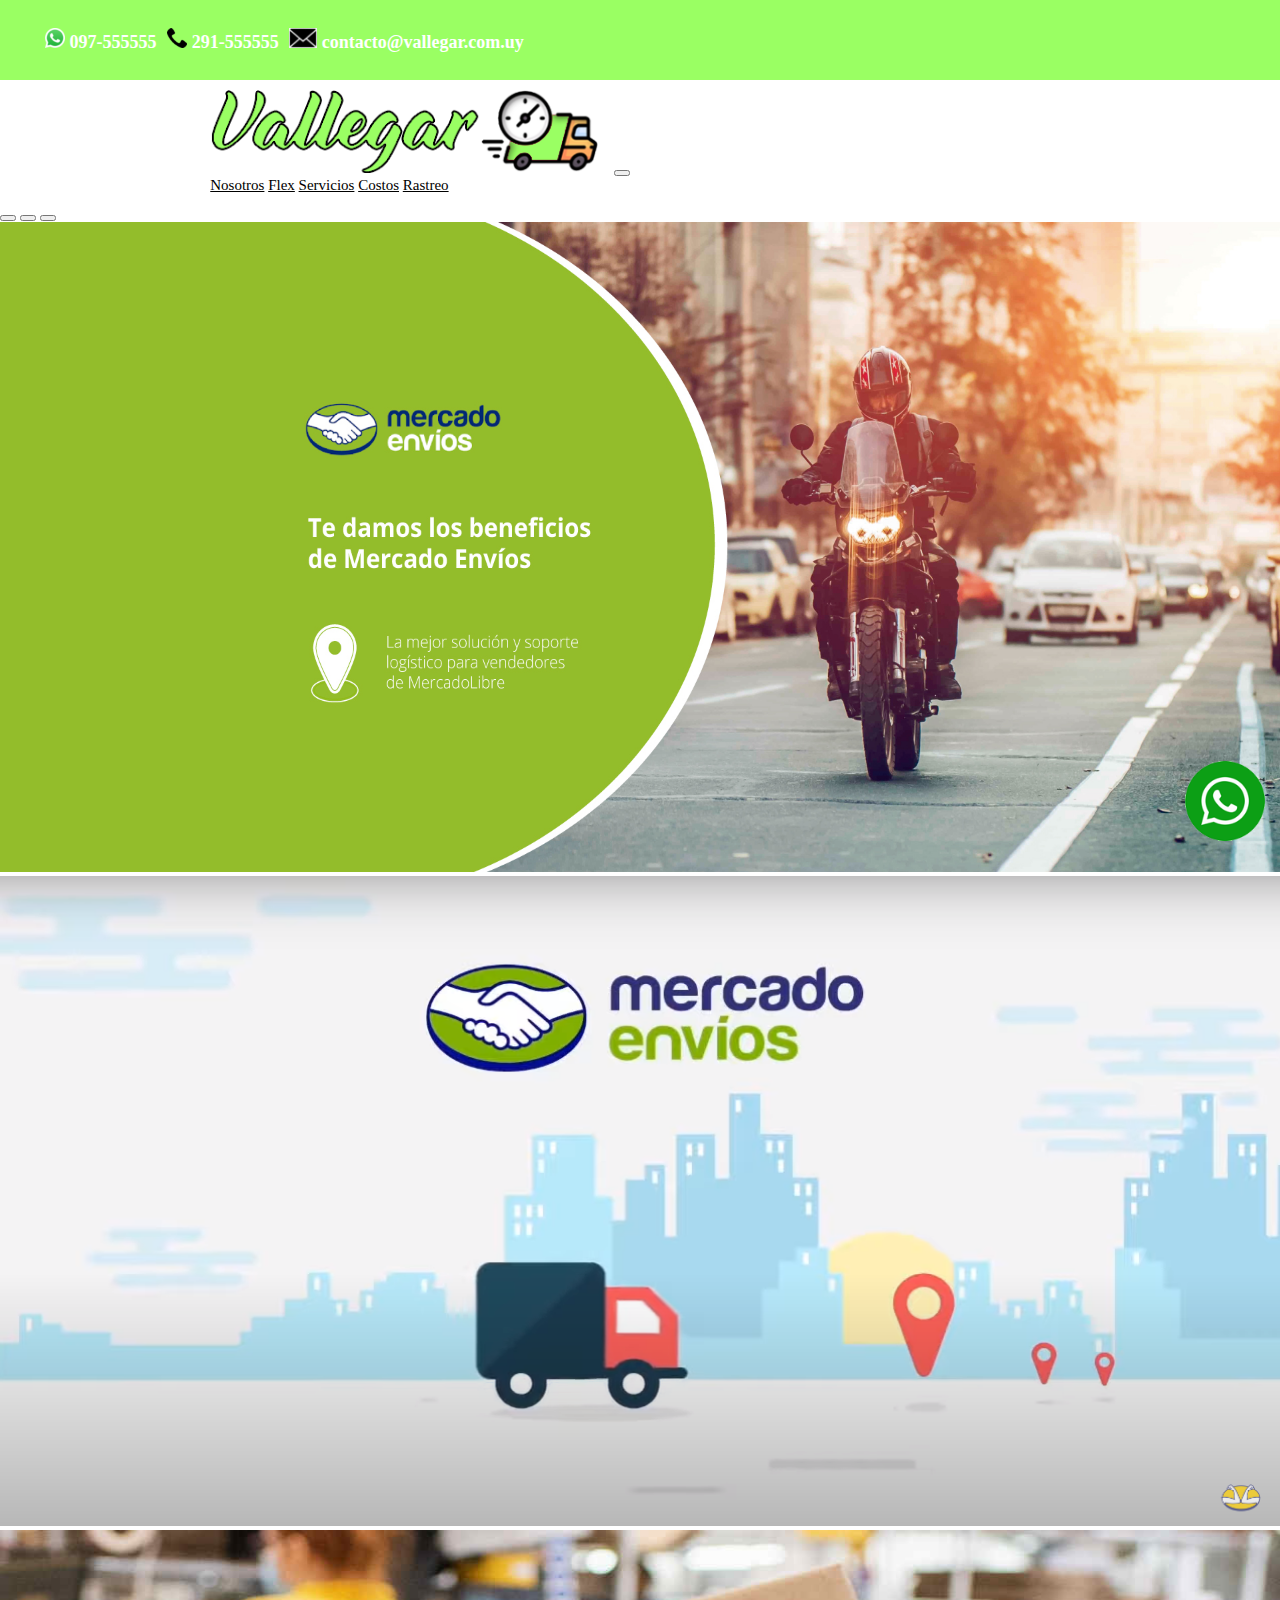
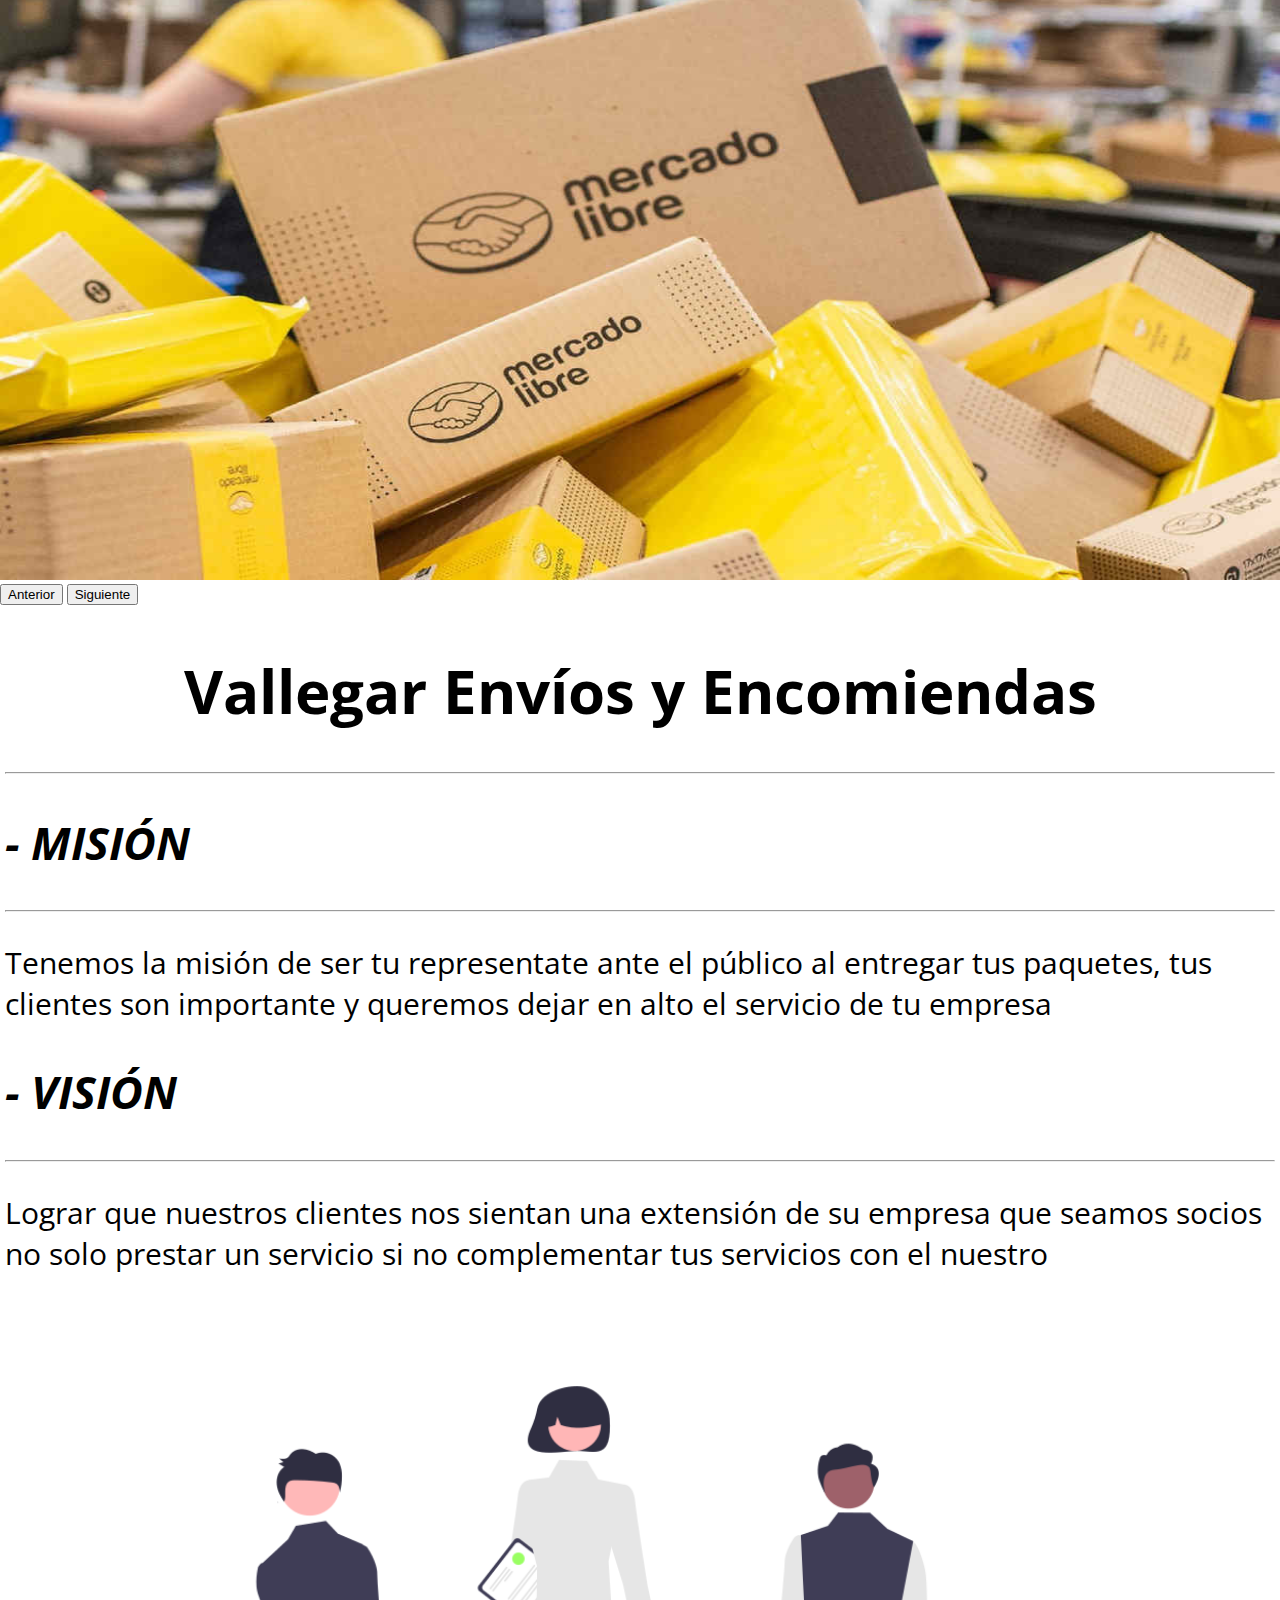
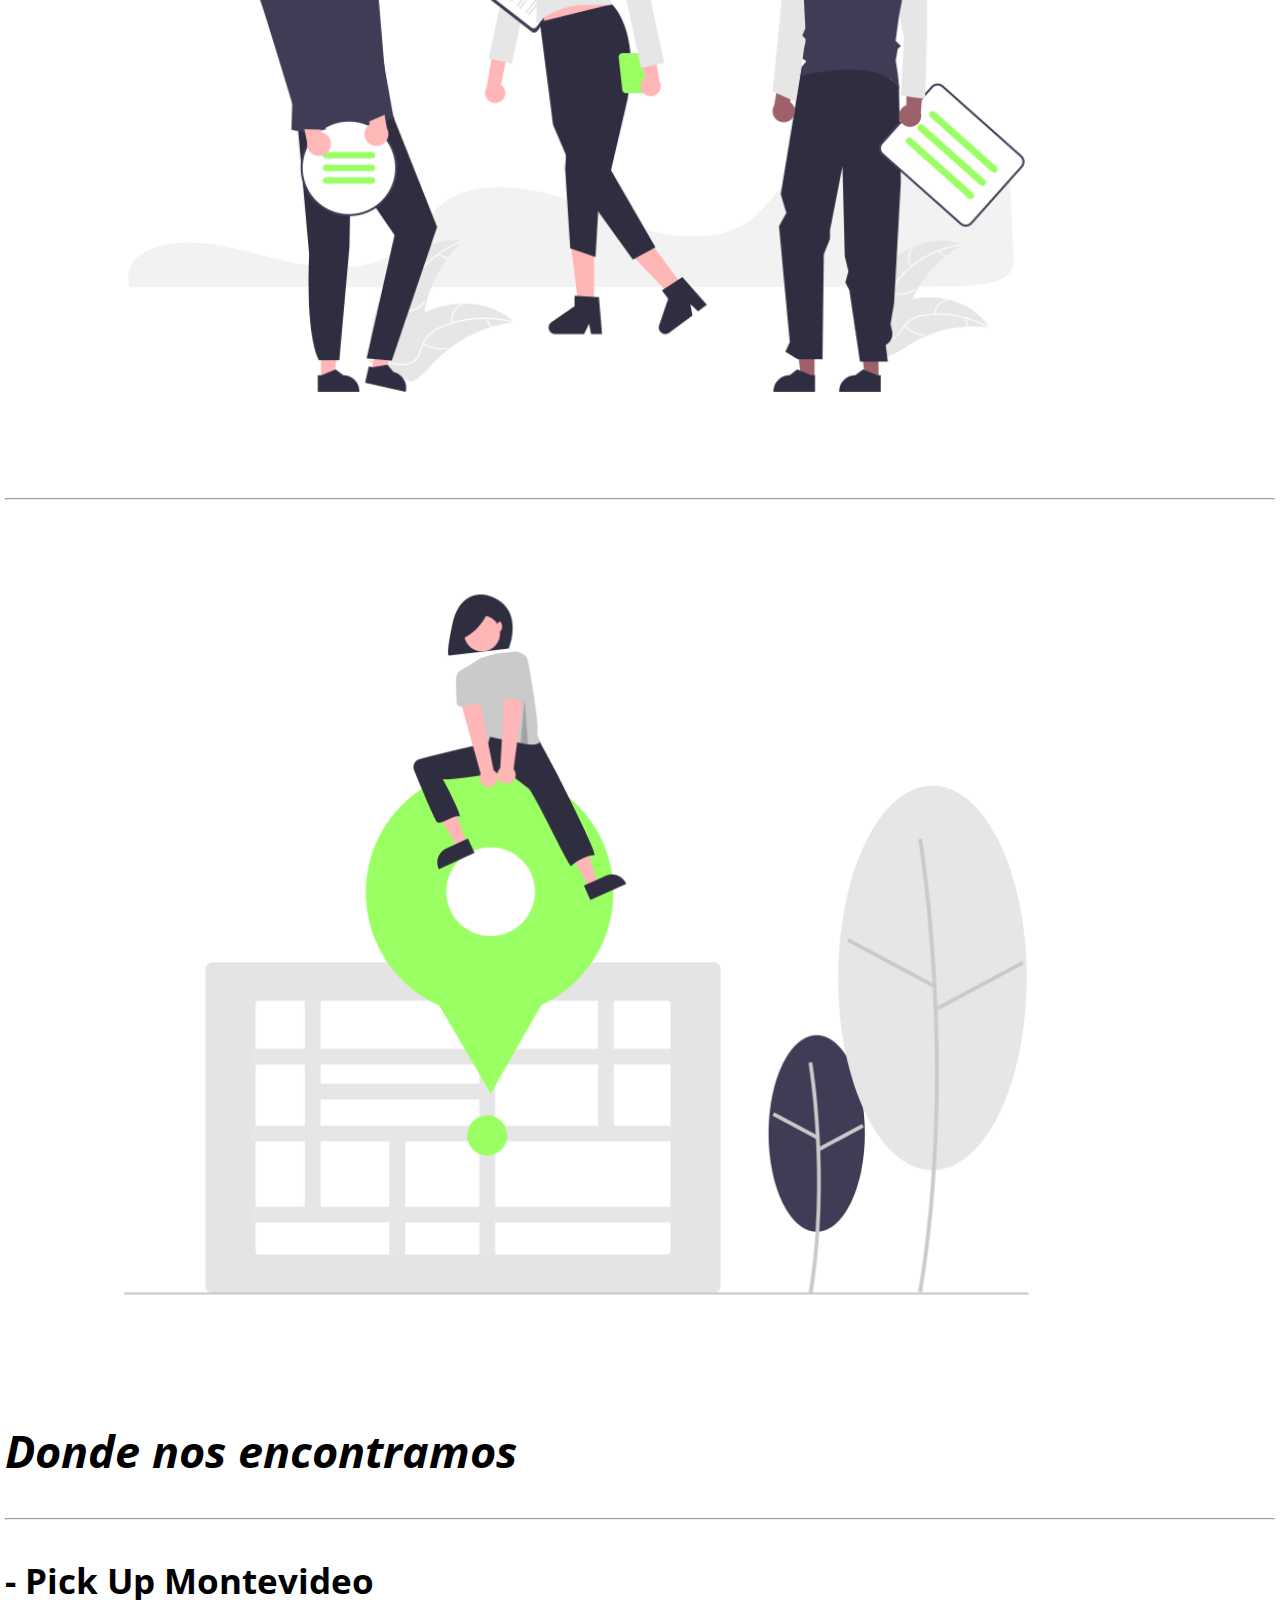
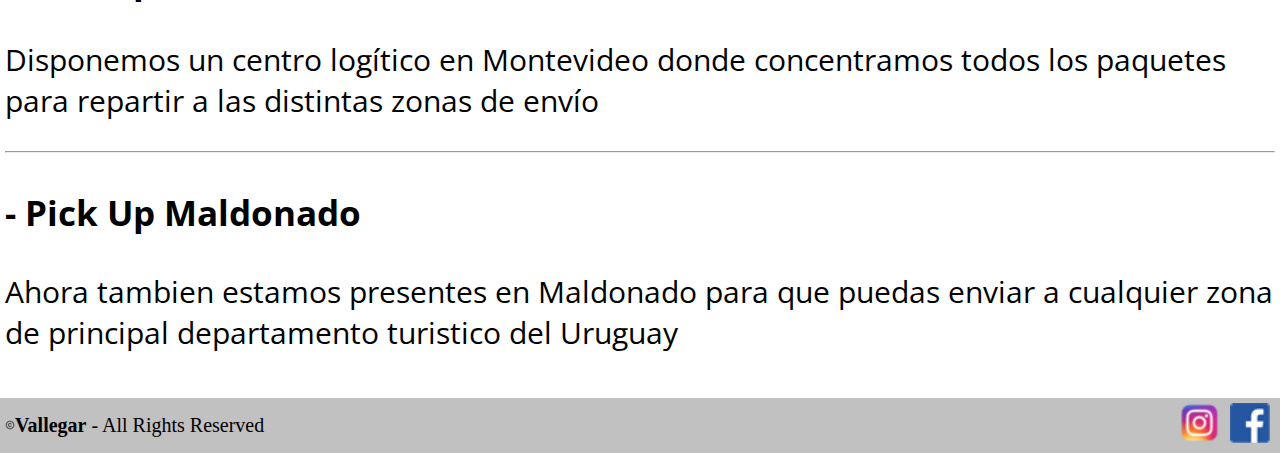
<file: index.html>
<!DOCTYPE html>
<html lang="esp">
<head>
    <meta charset="UTF-8">
    <meta http-equiv="X-UA-Compatible" content="IE=edge">
    <meta name="viewport" content="width=device-width, initial-scale=1.0">

    <!--CSS BOOTSTRAP-->
    <link href="https://cdn.jsdelivr.net/npm/bootstrap@5.1.3/dist/css/bootstrap.min.css" rel="stylesheet" integrity="sha384-1BmE4kWBq78iYhFldvKuhfTAU6auU8tT94WrHftjDbrCEXSU1oBoqyl2QvZ6jIW3" crossorigin="anonymous">

    <link rel="icon" href="https://dummyimage.com/100x100/000/fff&text=mini-logo">
    <link rel="preconnect" href="https://fonts.googleapis.com">
    <link rel="preconnect" href="https://fonts.gstatic.com" crossorigin>
    <link href="https://fonts.googleapis.com/css2?family=Open+Sans:wght@300&display=swap" rel="stylesheet">
    <link rel="stylesheet" href="assets/css/main.css">

    <title>Vallegar Envíos Flex</title>
</head>
<body>

    <div>
        <header class="grid-container-2s-header">

            <div class="header-top">
                <ul>
                    <li>
                        <a href="https://api.whatsapp.com/send?phone=59897555555&text=Hola%20necesito%20informaci%C3%B3n%20sobre%3A" target="_blank"><img src="assets/img/wp_logo_1.png" alt="whatsapp"> 097-555555</a>
                    </li>
                    <li>
                        <img src="assets/img/telefono.png" alt="telefono"> <span>291-555555</span>
                    </li>
                    <li>
                        <img src="assets/img/carta.png" alt="email"> <span>contacto@vallegar.com.uy</span>
                    </li>
                </ul>
            </div>

            <!--bootstrap nav-->
            <nav class="navbar navbar-expand-lg navbar-light bg-light">
                <div class="container-fluid">
                  <a class="navbar-brand" href="index.html"><img class="nav-logo" src="assets/img/logo.png" alt="logo vallegar"></a>
                  <button class="navbar-toggler" type="button" data-bs-toggle="collapse" data-bs-target="#navbarNavAltMarkup" aria-controls="navbarNavAltMarkup" aria-expanded="false" aria-label="Toggle navigation">
                    <span class="navbar-toggler-icon"></span>
                  </button>
                  <div class="collapse navbar-collapse" id="navbarNavAltMarkup">
                    <div class="navbar-nav">
                      <a class="nav-link active" aria-current="page" href="index.html">Nosotros</a>
                      <a class="nav-link" href="pages/env_flex.html">Flex</a>
                      <a class="nav-link" href="pages/servicios.html">Servicios</a>
                      <a class="nav-link" href="pages/costos.html">Costos</a>
                      <a class="nav-link" href="pages/rastreo.html">Rastreo</a>
                    </div>
                  </div>
                </div>
            </nav>

        </header>

        <div id="carouselExampleIndicators" class="carousel slide banner" data-bs-ride="carousel">
            <div class="carousel-indicators">
              <button type="button" data-bs-target="#carouselExampleIndicators" data-bs-slide-to="0" class="active" aria-current="true" aria-label="Slide 1"></button>
              <button type="button" data-bs-target="#carouselExampleIndicators" data-bs-slide-to="1" aria-label="Slide 2"></button>
              <button type="button" data-bs-target="#carouselExampleIndicators" data-bs-slide-to="2" aria-label="Slide 3"></button>
            </div>
            <div class="carousel-inner">
              <div class="carousel-item active">
                <img src="assets/img/banner.jpg" class="d-block w-100" alt="banner">
              </div>
              <div class="carousel-item">
                <img src="assets/img/banner2.png" class="d-block w-100" alt="banner">
              </div>
              <div class="carousel-item">
                <img src="assets/img/banner3.jpg" class="d-block w-100" alt="banner">
              </div>
            </div>
            <button class="carousel-control-prev" type="button" data-bs-target="#carouselExampleIndicators" data-bs-slide="prev">
              <span class="carousel-control-prev-icon" aria-hidden="true"></span>
              <span class="visually-hidden">Anterior</span>
            </button>
            <button class="carousel-control-next" type="button" data-bs-target="#carouselExampleIndicators" data-bs-slide="next">
              <span class="carousel-control-next-icon" aria-hidden="true"></span>
              <span class="visually-hidden">Siguiente</span>
            </button>
        </div>

        <main>

            <section class="div-titulo">
                <h1>Vallegar Envíos y Encomiendas</h1>
                <hr>
            </section>
            
            <section class="container-fluid">

                <div class="row">

                    <div class="col-lg-6 col-sm-12">
                        <h2>- MISIÓN</h2>
                        <hr>
                        <p>Tenemos la misión de ser <span> tu representate </span> ante el público al entregar tus paquetes, tus clientes son importante y queremos dejar en alto el servicio de tu empresa</p>

                        <h2>- VISIÓN</h2>
                        <hr>
                        <p>Lograr que nuestros clientes nos sientan una extensión de su empresa que seamos socios no solo prestar un servicio si no <span> complementar tus servicios </span> con el nuestro</p>
                    </div>
                    
                    <div class="col-lg-6 col-sm-12">
                        <img class="ani-img-1" src="assets/img/team.png" alt="Empresa Vallegar">
                    </div>

                </div>

                
            </section>
            <hr>

            <section class="container-fluid" >
                <div class="row" >
                    <div class="col-lg-6 col-sm-12">
                        <img class="ani-img-1" src="assets/img/location.png" alt="Empresa Vallegar">
                    </div>

                    <div class="col-lg-6 col-sm-12">
                        <h2>Donde nos encontramos</h2>

                        <hr>
        
                        <h3>- Pick Up Montevideo</h3>
                        <p>Disponemos un centro logítico en Montevideo donde concentramos todos los paquetes para repartir a las distintas zonas de envío</p>
                        
                        <hr>
                        <h3>- Pick Up Maldonado</h3>
                    
                        <p>Ahora tambien estamos presentes en Maldonado para que puedas enviar a cualquier zona de principal departamento turistico del Uruguay</p>
                    </div>
                </div>

            </section>

            <div class="wp_float">
                <a href="https://api.whatsapp.com/send?phone=+59897555555&text=Hola%20necesito%20informaci%C3%B3n%20sobre%3A" target="_blank"><img src="assets/img/flot_wp.PNG" alt=""></a>
            </div>

        </main>

        <footer class="grid-container-2s">

            <div class="center">
                <img src="assets/img/Copy.png" alt="copyright"> <span><b>Vallegar</b> - All Rights Reserved</span>
            </div>

            <div class="redes">
                <ul>
                    <li>
                        <a href="https://www.instagram.com/" target="_blank"><img src="assets/img/instagram.png" alt="instagram"></a>
                    </li>
                    <li>
                        <a href="https://www.facebook.com/" target="_blank"><img src="assets/img/face.png" alt="facebook"></a>
                    </li>
                </ul>
            </div>

        </footer>

        
    </div>

    <script src="https://cdn.jsdelivr.net/npm/bootstrap@5.1.3/dist/js/bootstrap.bundle.min.js" integrity="sha384-ka7Sk0Gln4gmtz2MlQnikT1wXgYsOg+OMhuP+IlRH9sENBO0LRn5q+8nbTov4+1p" crossorigin="anonymous"></script>
    
</body>
</html>
</file>
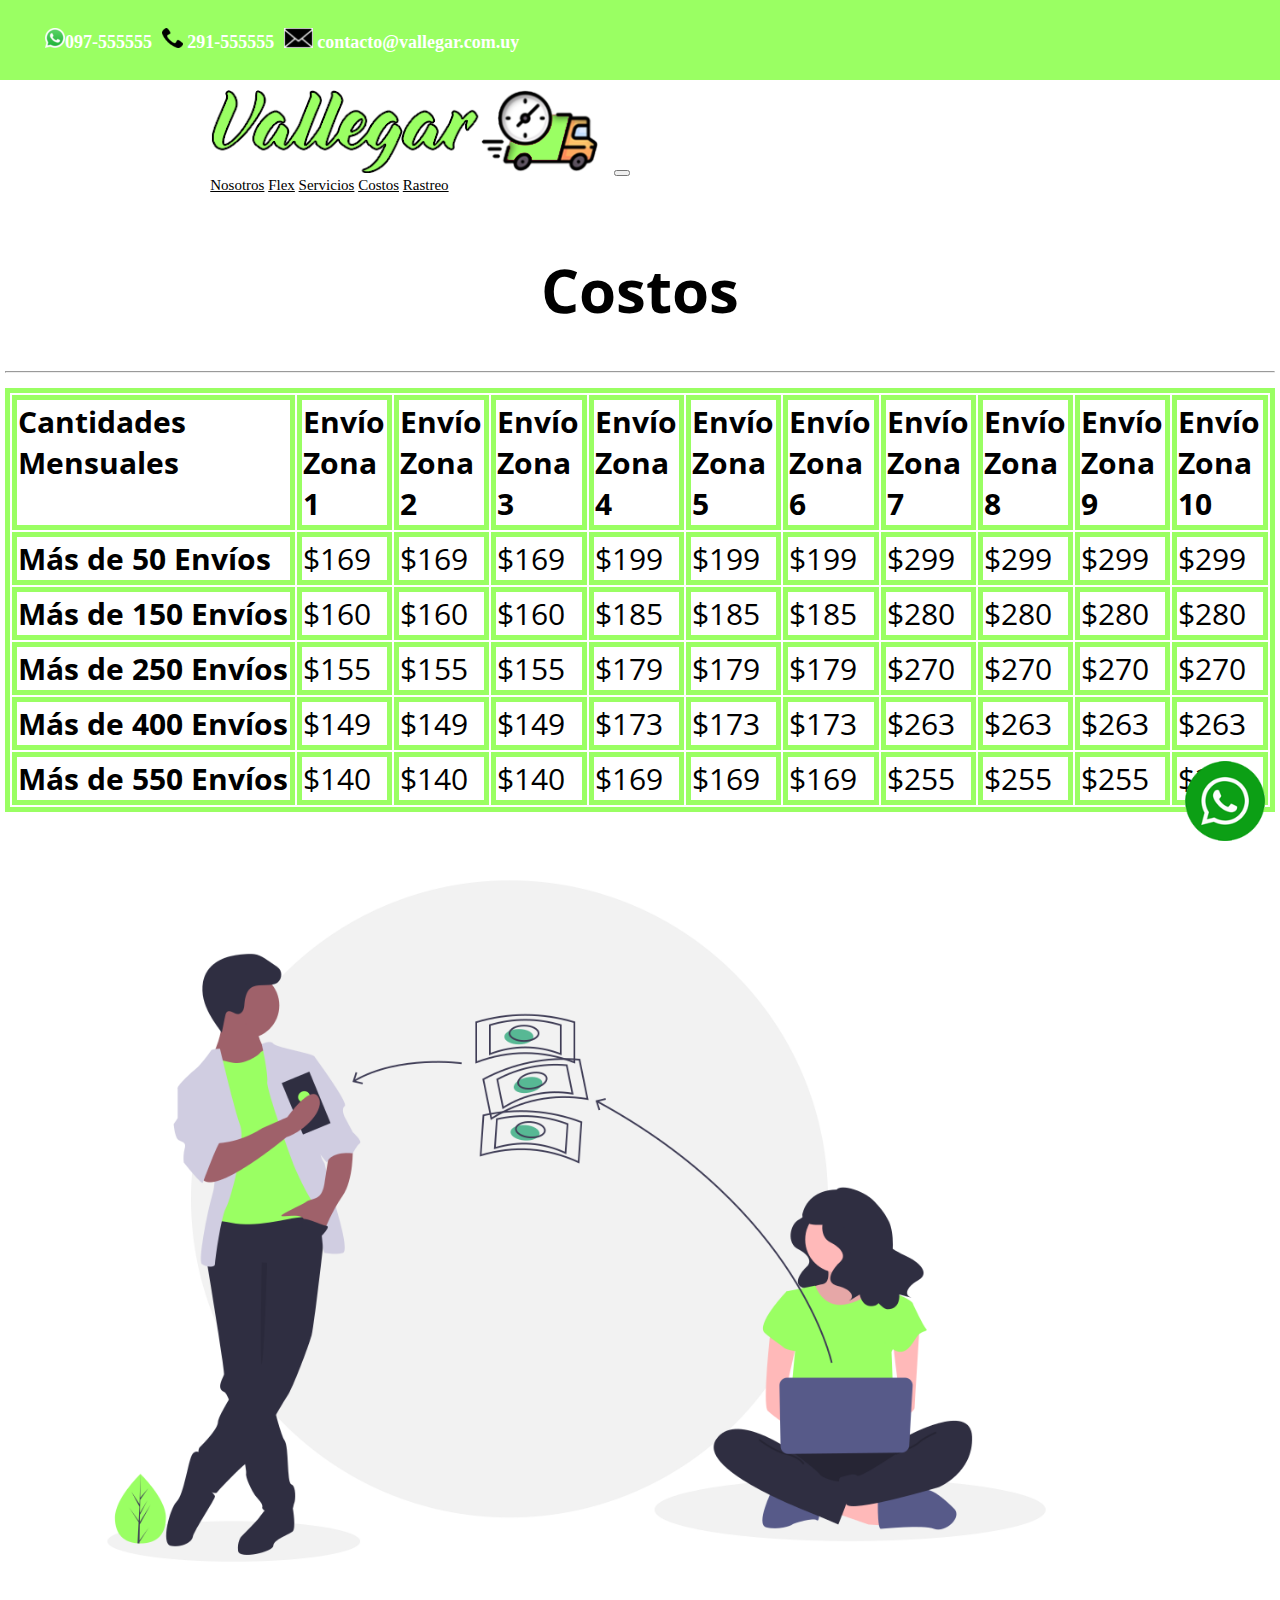
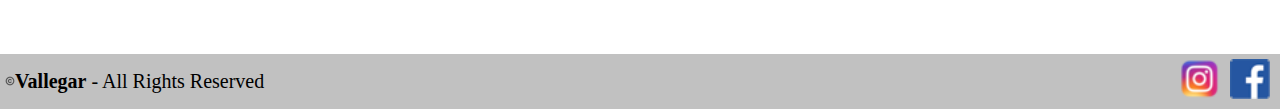
<file: pages/costos.html>
<!DOCTYPE html>
<html lang="esp">
<head>
    <meta charset="UTF-8">
    <meta http-equiv="X-UA-Compatible" content="IE=edge">
    <meta name="viewport" content="width=device-width, initial-scale=1.0">
    <!--CSS BOOTSTRAP-->
    <link href="https://cdn.jsdelivr.net/npm/bootstrap@5.1.3/dist/css/bootstrap.min.css" rel="stylesheet" integrity="sha384-1BmE4kWBq78iYhFldvKuhfTAU6auU8tT94WrHftjDbrCEXSU1oBoqyl2QvZ6jIW3" crossorigin="anonymous">

    <link rel="icon" href="https://dummyimage.com/100x100/000/fff&text=mini-logo">
    <link rel="preconnect" href="https://fonts.googleapis.com">
    <link rel="preconnect" href="https://fonts.gstatic.com" crossorigin>
    <link href="https://fonts.googleapis.com/css2?family=Open+Sans:wght@300&display=swap" rel="stylesheet">
    <link rel="stylesheet" href="../assets/css/main.css">
    
    <title>Vallegar Envíos Flex</title>
</head>
<body>

    <div>
        <header class="grid-container-2s-header">

            <div class="header-top">
                <ul>
                    <li>
                        <a href="https://api.whatsapp.com/send?phone=59897555555&text=Hola%20necesito%20informaci%C3%B3n%20sobre%3A" target="_blank"><img src="../assets/img/wp_logo_1.png" alt="whatsapp">097-555555</a>
                    </li>
                    <li>
                        <img src="../assets/img/telefono.png" alt="telefono"> <span>291-555555</span>
                    </li>
                    <li>
                        <img src="../assets/img/carta.png" alt="email"> <span>contacto@vallegar.com.uy</span>
                    </li>
                </ul>
            </div>
            
            <!--bootstrap nav-->
            <nav class="navbar navbar-expand-lg navbar-light bg-light justify-content-end">
                <div class="container-fluid">
                  <a class="navbar-brand" href="../index.html"><img class="nav-logo" src="../assets/img/logo.png" alt="logo vallegar"></a>
                  <button class="navbar-toggler" type="button" data-bs-toggle="collapse" data-bs-target="#navbarNavAltMarkup" aria-controls="navbarNavAltMarkup" aria-expanded="false" aria-label="Toggle navigation">
                    <span class="navbar-toggler-icon"></span>
                  </button>
                  <div class="collapse navbar-collapse" id="navbarNavAltMarkup">
                    <div class="navbar-nav">
                      <a class="nav-link" aria-current="page" href="../index.html">Nosotros</a>
                      <a class="nav-link" href="env_flex.html">Flex</a>
                      <a class="nav-link" href="servicios.html">Servicios</a>
                      <a class="nav-link active" href="costos.html">Costos</a>
                      <a class="nav-link" href="rastreo.html">Rastreo</a>
                    </div>
                  </div>
                </div>
            </nav>
            
        </header>

        <main>

            <section>
                <h1>Costos</h1>
                <hr>
            </section>
            
            <section class="tabla container-fluid">

                <div class="row">
                    <table class="col">

                        <thead>
                            <tr>
                                <th>Cantidades Mensuales</th>
                                <th>Envío Zona 1</th>
                                <th>Envío Zona 2</th>
                                <th>Envío Zona 3</th>
                                <th>Envío Zona 4</th>
                                <th>Envío Zona 5</th>
                                <th>Envío Zona 6</th>
                                <th>Envío Zona 7</th>
                                <th>Envío Zona 8</th>
                                <th>Envío Zona 9</th>
                                <th>Envío Zona 10</th>
                            </tr>
                        </thead>
        
                        <tbody>
                            <tr>
                                <td><b> Más de 50 Envíos</b></td>
                                <td>$169</td>
                                <td>$169</td>
                                <td>$169</td>
                                <td>$199</td>
                                <td>$199</td>
                                <td>$199</td>
                                <td>$299</td>
                                <td>$299</td>
                                <td>$299</td>
                                <td>$299</td>
                            </tr>
                            <tr>
                                <td><b> Más de 150 Envíos</b></td>
                                <td>$160</td>
                                <td>$160</td>
                                <td>$160</td>
                                <td>$185</td>
                                <td>$185</td>
                                <td>$185</td>
                                <td>$280</td>
                                <td>$280</td>
                                <td>$280</td>
                                <td>$280</td>
                            </tr>
                            <tr>
                                <td><b> Más de 250 Envíos</b></td>
                                <td>$155</td>
                                <td>$155</td>
                                <td>$155</td>
                                <td>$179</td>
                                <td>$179</td>
                                <td>$179</td>
                                <td>$270</td>
                                <td>$270</td>
                                <td>$270</td>
                                <td>$270</td>
                            </tr>
                            <tr>
                                <td><b> Más de 400 Envíos</b></td>
                                <td>$149</td>
                                <td>$149</td>
                                <td>$149</td>
                                <td>$173</td>
                                <td>$173</td>
                                <td>$173</td>
                                <td>$263</td>
                                <td>$263</td>
                                <td>$263</td>
                                <td>$263</td>
                            </tr>
                            <tr>
                                <td><b> Más de 550 Envíos</b></td>
                                <td>$140</td>
                                <td>$140</td>
                                <td>$140</td>
                                <td>$169</td>
                                <td>$169</td>
                                <td>$169</td>
                                <td>$255</td>
                                <td>$255</td>
                                <td>$255</td>
                                <td>$255</td>
                            </tr>
        
                        </tbody>
                    </table>
                </div>
                
            </section>
    
            <section class="center justi container-fluid">
                <div class="row">
                    <div class="img-center col">
                        <img class="ani-img-1" src="../assets/img/money.png" alt="precios">
                    </div>
                </div>
            </section>

            <div class="wp_float">
                <a href="https://api.whatsapp.com/send?phone=+59897555555&text=Hola%20necesito%20informaci%C3%B3n%20sobre%3A" target="_blank"><img src="../assets/img/flot_wp.PNG" alt=""></a>
            </div>

        </main>

        <footer class="grid-container-2s">

            <div class="center">
                <img src="../assets/img/Copy.png" alt="copyright"> <span><b>Vallegar</b> - All Rights Reserved</span>
            </div>

            <div class="redes">
                <ul>
                    <li>
                        <a href="https://www.instagram.com/" target="_blank"><img src="../assets/img/instagram.png" alt="instagram"></a>
                    </li>
                    <li>
                        <a href="https://www.facebook.com/" target="_blank"><img src="../assets/img/face.png" alt="facebook"></a>
                    </li>
                </ul>
            </div>

        </footer>

        
    </div>

    <script src="https://cdn.jsdelivr.net/npm/bootstrap@5.1.3/dist/js/bootstrap.bundle.min.js" integrity="sha384-ka7Sk0Gln4gmtz2MlQnikT1wXgYsOg+OMhuP+IlRH9sENBO0LRn5q+8nbTov4+1p" crossorigin="anonymous"></script>
    
</body>
</html>
</file>
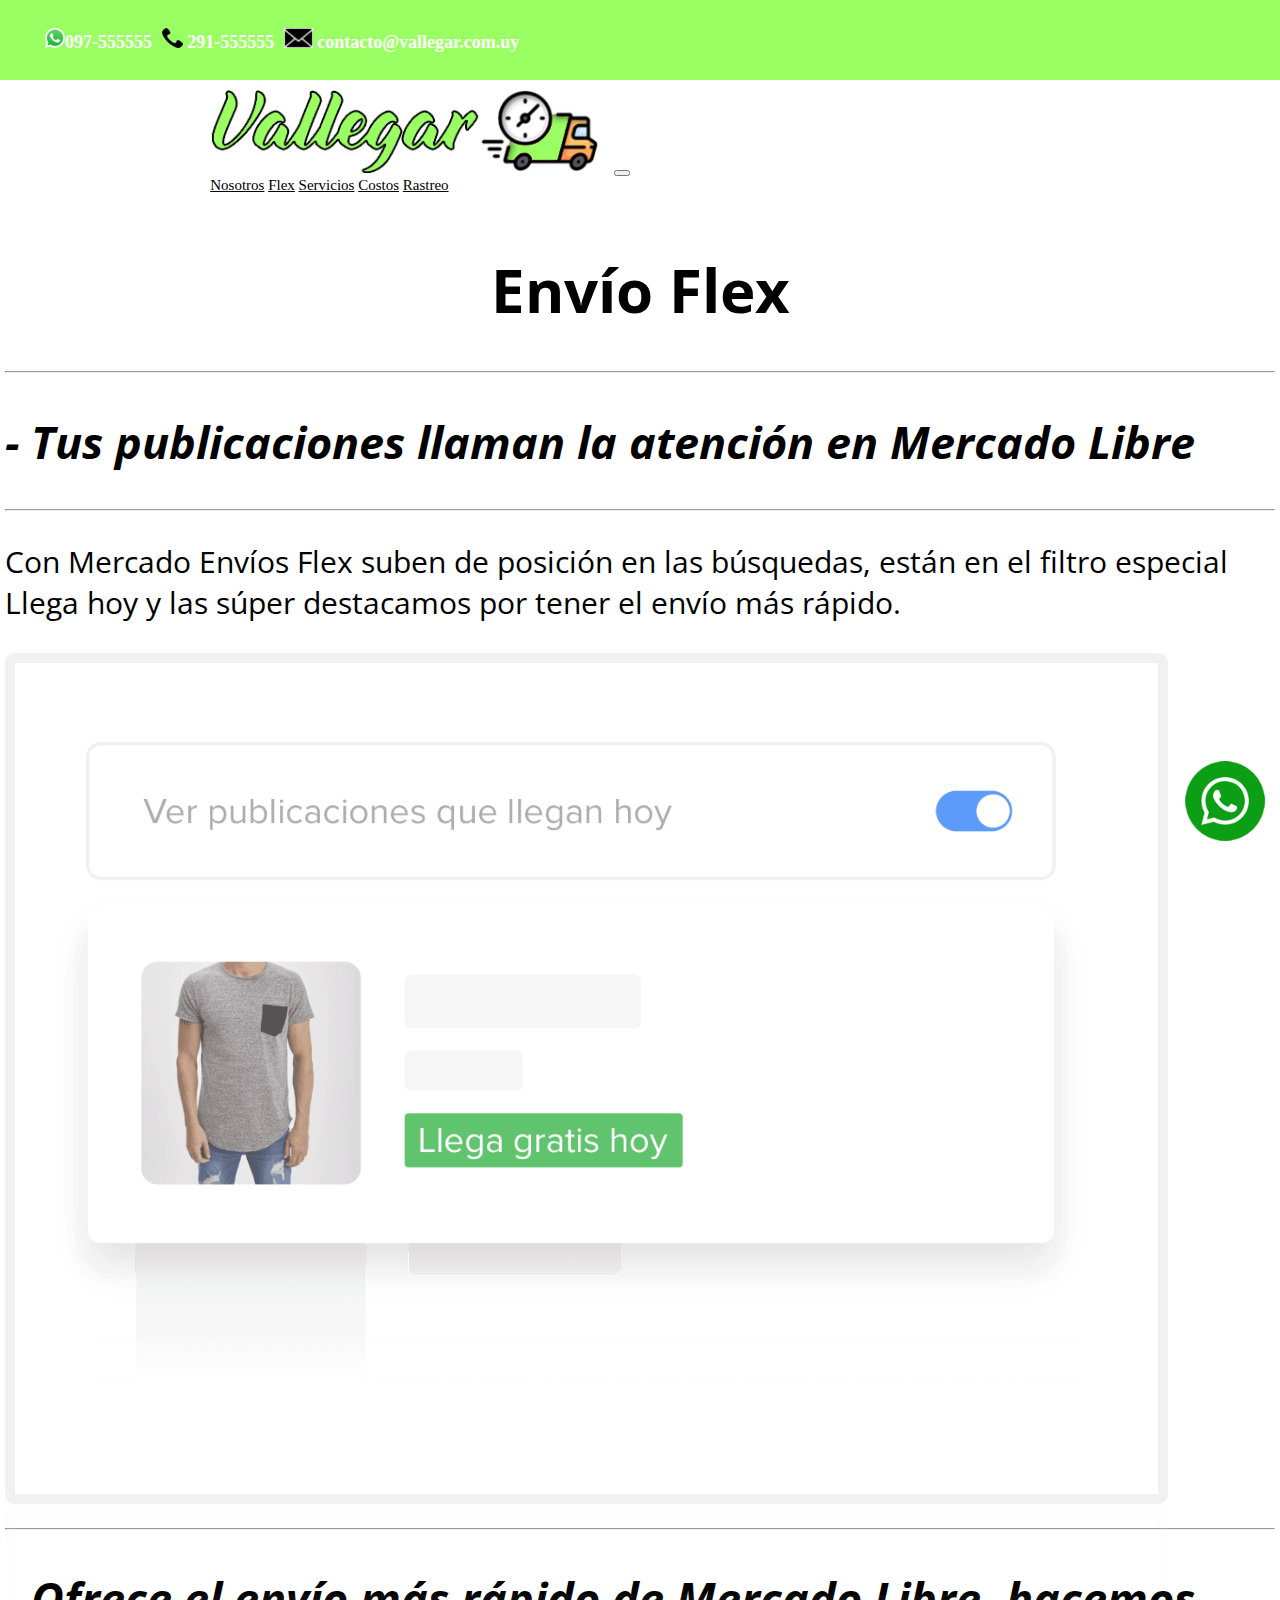
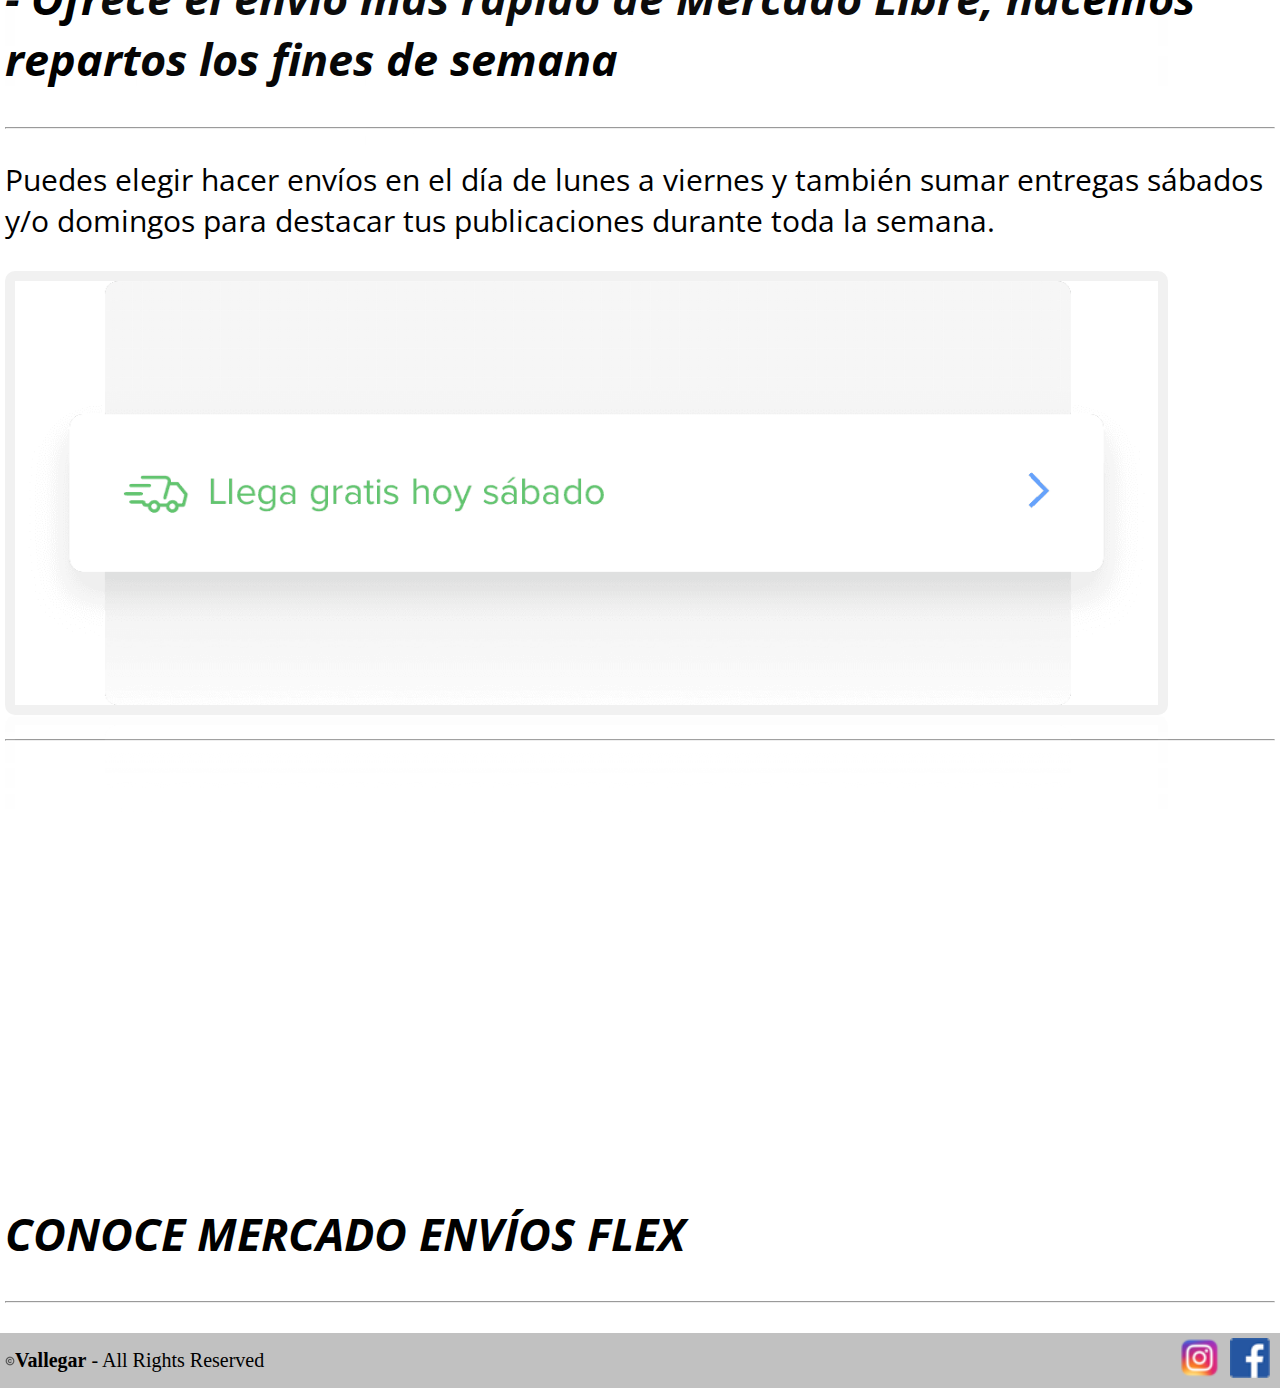
<file: pages/env_flex.html>
<!DOCTYPE html>
<html lang="esp">
<head>
    <meta charset="UTF-8">
    <meta http-equiv="X-UA-Compatible" content="IE=edge">
    <meta name="viewport" content="width=device-width, initial-scale=1.0">
    <!--CSS BOOTSTRAP-->
    <link href="https://cdn.jsdelivr.net/npm/bootstrap@5.1.3/dist/css/bootstrap.min.css" rel="stylesheet" integrity="sha384-1BmE4kWBq78iYhFldvKuhfTAU6auU8tT94WrHftjDbrCEXSU1oBoqyl2QvZ6jIW3" crossorigin="anonymous">

    <link rel="icon" href="https://dummyimage.com/100x100/000/fff&text=mini-logo">
    <link rel="preconnect" href="https://fonts.googleapis.com">
    <link rel="preconnect" href="https://fonts.gstatic.com" crossorigin>
    <link href="https://fonts.googleapis.com/css2?family=Open+Sans:wght@300&display=swap" rel="stylesheet">
    <link rel="stylesheet" href="../assets/css/main.css">

    <title>Vallegar Envíos Flex</title>
</head>
<body>

    <div>
        <header class="grid-container-2s-header">

            <div class="header-top">
                <ul>
                    <li>
                        <a href="https://api.whatsapp.com/send?phone=59897555555&text=Hola%20necesito%20informaci%C3%B3n%20sobre%3A" target="_blank"><img src="../assets/img/wp_logo_1.png" alt="whatsapp">097-555555</a>
                    </li>
                    <li>
                        <img src="../assets/img/telefono.png" alt="telefono"> <span>291-555555</span>
                    </li>
                    <li>
                        <img src="../assets/img/carta.png" alt="email"> <span>contacto@vallegar.com.uy</span>
                    </li>
                </ul>
            </div>
            
            <!--bootstrap nav-->
            <nav class="navbar navbar-expand-lg navbar-light bg-light justify-content-end">
                <div class="container-fluid">
                  <a class="navbar-brand" href="../index.html"><img class="nav-logo" src="../assets/img/logo.png" alt="logo vallegar"></a>
                  <button class="navbar-toggler" type="button" data-bs-toggle="collapse" data-bs-target="#navbarNavAltMarkup" aria-controls="navbarNavAltMarkup" aria-expanded="false" aria-label="Toggle navigation">
                    <span class="navbar-toggler-icon"></span>
                  </button>
                  <div class="collapse navbar-collapse" id="navbarNavAltMarkup">
                    <div class="navbar-nav">
                      <a class="nav-link" aria-current="page" href="../index.html">Nosotros</a>
                      <a class="nav-link active" href="env_flex.html">Flex</a>
                      <a class="nav-link" href="servicios.html">Servicios</a>
                      <a class="nav-link" href="costos.html">Costos</a>
                      <a class="nav-link" href="rastreo.html">Rastreo</a>
                    </div>
                  </div>
                </div>
            </nav>
            
        </header>

        <main>

            <section class="div-titulo">
                <h1>Envío Flex</h1>
                <hr>
            </section>
            
            <section class="container-fluid">

                <div class="row">
                    <div class="col-lg-6 col-sm-12">
                        <h2>- Tus publicaciones llaman la atención en Mercado Libre</h2>
                        <hr>
                        <p>Con Mercado Envíos Flex suben de posición en las búsquedas, están en el filtro especial <span>Llega hoy</span> y las súper destacamos por tener el envío más rápido.</p>
                    </div>

                    <div class="col-lg-6 col-sm-12">
                        <img class="ani-img-2" src="../assets/img/ml-aten.png" alt="mercado libre">
                    </div>
                </div>

                
            </section>
            <hr>

            <section class="container-fluid">

                <div class="row">
                    <div class="col-lg-6 col-sm-12">

                        <h2>- Ofrece el envío más rápido de Mercado Libre, hacemos repartos los fines de semana</h2>
                        <hr>   
        
                        <p>Puedes elegir hacer envíos en el día de lunes a viernes y también sumar entregas sábados y/o domingos para destacar tus publicaciones durante toda la semana.</p>
        
                    </div>

                    <div class="col-lg-6 col-sm-12">
                        <img class="ani-img-2" src="../assets/img/llega-gratis.png" alt="envio gratis mercado libre">
                    </div>
                </div>                

            </section>
            <hr>

            <section class="container-fluid">

                <div class="row">
                    <div class="col-lg-6 col-sm-12">

                        <iframe width="95%" height="400" src="https://www.youtube.com/embed/UpSNOYMqzRU" title="YouTube video player" frameborder="0" allow="accelerometer; autoplay; clipboard-write; encrypted-media; gyroscope; picture-in-picture" allowfullscreen></iframe>
            
                    </div>

                    <div class="col-lg-6 col-sm-12">
                        <h2>CONOCE MERCADO ENVÍOS FLEX</h2>
                        <hr>
                    </div>

                </div>
                
            </section>

            <div class="wp_float">
                <a href="https://api.whatsapp.com/send?phone=+59897555555&text=Hola%20necesito%20informaci%C3%B3n%20sobre%3A" target="_blank"><img src="../assets/img/flot_wp.PNG" alt=""></a>
            </div>

        </main>

        <footer class="grid-container-2s">

            <div class="center">
                <img src="../assets/img/Copy.png" alt="copyright"> <span><b>Vallegar</b> - All Rights Reserved</span>
            </div>

            <div class="redes">
                <ul>
                    <li>
                        <a href="https://www.instagram.com/" target="_blank"><img src="../assets/img/instagram.png" alt="instagram"></a>
                    </li>
                    <li>
                        <a href="https://www.facebook.com/" target="_blank"><img src="../assets/img/face.png" alt="facebook"></a>
                    </li>
                </ul>
            </div>

        </footer>

        
    </div>

    <script src="https://cdn.jsdelivr.net/npm/bootstrap@5.1.3/dist/js/bootstrap.bundle.min.js" integrity="sha384-ka7Sk0Gln4gmtz2MlQnikT1wXgYsOg+OMhuP+IlRH9sENBO0LRn5q+8nbTov4+1p" crossorigin="anonymous"></script>
    
</body>
</html>
</file>
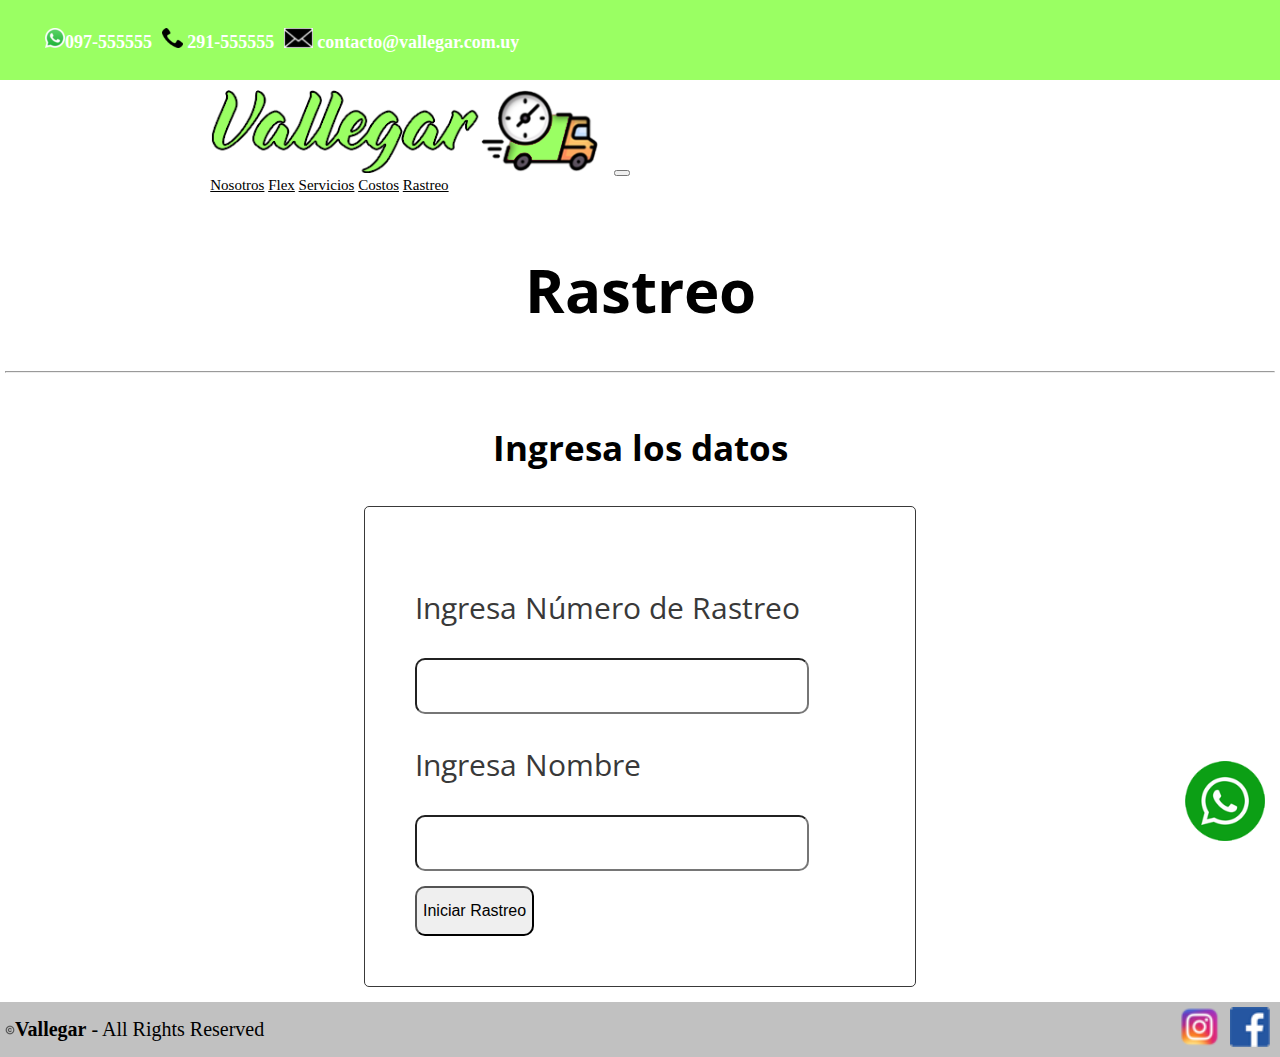
<file: pages/rastreo.html>
<!DOCTYPE html>
<html lang="esp">
<head>
    <meta charset="UTF-8">
    <meta http-equiv="X-UA-Compatible" content="IE=edge">
    <meta name="viewport" content="width=device-width, initial-scale=1.0">
    <!--CSS BOOTSTRAP-->
    <link href="https://cdn.jsdelivr.net/npm/bootstrap@5.1.3/dist/css/bootstrap.min.css" rel="stylesheet" integrity="sha384-1BmE4kWBq78iYhFldvKuhfTAU6auU8tT94WrHftjDbrCEXSU1oBoqyl2QvZ6jIW3" crossorigin="anonymous">

    <link rel="icon" href="https://dummyimage.com/100x100/000/fff&text=mini-logo">
    <link rel="preconnect" href="https://fonts.googleapis.com">
    <link rel="preconnect" href="https://fonts.gstatic.com" crossorigin>
    <link href="https://fonts.googleapis.com/css2?family=Open+Sans:wght@300&display=swap" rel="stylesheet">
    <link rel="stylesheet" href="../assets/css/main.css">

    <title>Vallegar Envíos Flex</title>
</head>
<body>

    <div>
        <header class="grid-container-2s-header">

            <div class="header-top">
                <ul>
                    <li>
                        <a href="https://api.whatsapp.com/send?phone=59897555555&text=Hola%20necesito%20informaci%C3%B3n%20sobre%3A" target="_blank"><img src="../assets/img/wp_logo_1.png" alt="whatsapp">097-555555</a>
                    </li>
                    <li>
                        <img src="../assets/img/telefono.png" alt="telefono"> <span>291-555555</span>
                    </li>
                    <li>
                        <img src="../assets/img/carta.png" alt="email"> <span>contacto@vallegar.com.uy</span>
                    </li>
                </ul>
            </div>
            
            <!--bootstrap nav-->
            <nav class="navbar navbar-expand-lg navbar-light bg-light justify-content-end">
                <div class="container-fluid">
                  <a class="navbar-brand" href="../index.html"><img class="nav-logo" src="../assets/img/logo.png" alt="logo vallegar"></a>
                  <button class="navbar-toggler" type="button" data-bs-toggle="collapse" data-bs-target="#navbarNavAltMarkup" aria-controls="navbarNavAltMarkup" aria-expanded="false" aria-label="Toggle navigation">
                    <span class="navbar-toggler-icon"></span>
                  </button>
                  <div class="collapse navbar-collapse" id="navbarNavAltMarkup">
                    <div class="navbar-nav">
                      <a class="nav-link" aria-current="page" href="../index.html">Nosotros</a>
                      <a class="nav-link" href="env_flex.html">Flex</a>
                      <a class="nav-link" href="servicios.html">Servicios</a>
                      <a class="nav-link" href="costos.html">Costos</a>
                      <a class="nav-link active" href="rastreo.html">Rastreo</a>
                    </div>
                  </div>
                </div>
            </nav>
            
        </header>

        <main>

            <section>
                <h1>Rastreo</h1>
                <hr>
            </section>
            
            <section class="center justi">

                <div>
                    <h3>Ingresa los datos</h3>
                </div>
                
            </section>
    
            <section class="center justi container-fluid">
                <div class="row">
                    <div class="rastreo col">
                        <form action="">
                            <p>Ingresa Número de Rastreo</p><input class="tex-input" type="text" name="rastreo">
                            <p>Ingresa Nombre</p><input class="tex-input" type="text" name="nombre">
                            <div>   
                                <input class="boton" type="submit" value="Iniciar Rastreo">
                            </div>
                            
                        </form>
                    </div>
                </div>
            </section>

            <div class="wp_float">
                <a href="https://api.whatsapp.com/send?phone=+59897555555&text=Hola%20necesito%20informaci%C3%B3n%20sobre%3A" target="_blank"><img src="../assets/img/flot_wp.PNG" alt=""></a>
            </div>

        </main>

        <footer class="grid-container-2s">

            <div class="center">
                <img src="../assets/img/Copy.png" alt="copyright"> <span><b>Vallegar</b> - All Rights Reserved</span>
            </div>

            <div class="redes">
                <ul>
                    <li>
                        <a href="https://www.instagram.com/" target="_blank"><img src="../assets/img/instagram.png" alt="instagram"></a>
                    </li>
                    <li>
                        <a href="https://www.facebook.com/" target="_blank"><img src="../assets/img/face.png" alt="facebook"></a>
                    </li>
                </ul>
            </div>

        </footer>

        
    </div>

    <script src="https://cdn.jsdelivr.net/npm/bootstrap@5.1.3/dist/js/bootstrap.bundle.min.js" integrity="sha384-ka7Sk0Gln4gmtz2MlQnikT1wXgYsOg+OMhuP+IlRH9sENBO0LRn5q+8nbTov4+1p" crossorigin="anonymous"></script>
    
</body>
</html>
</file>
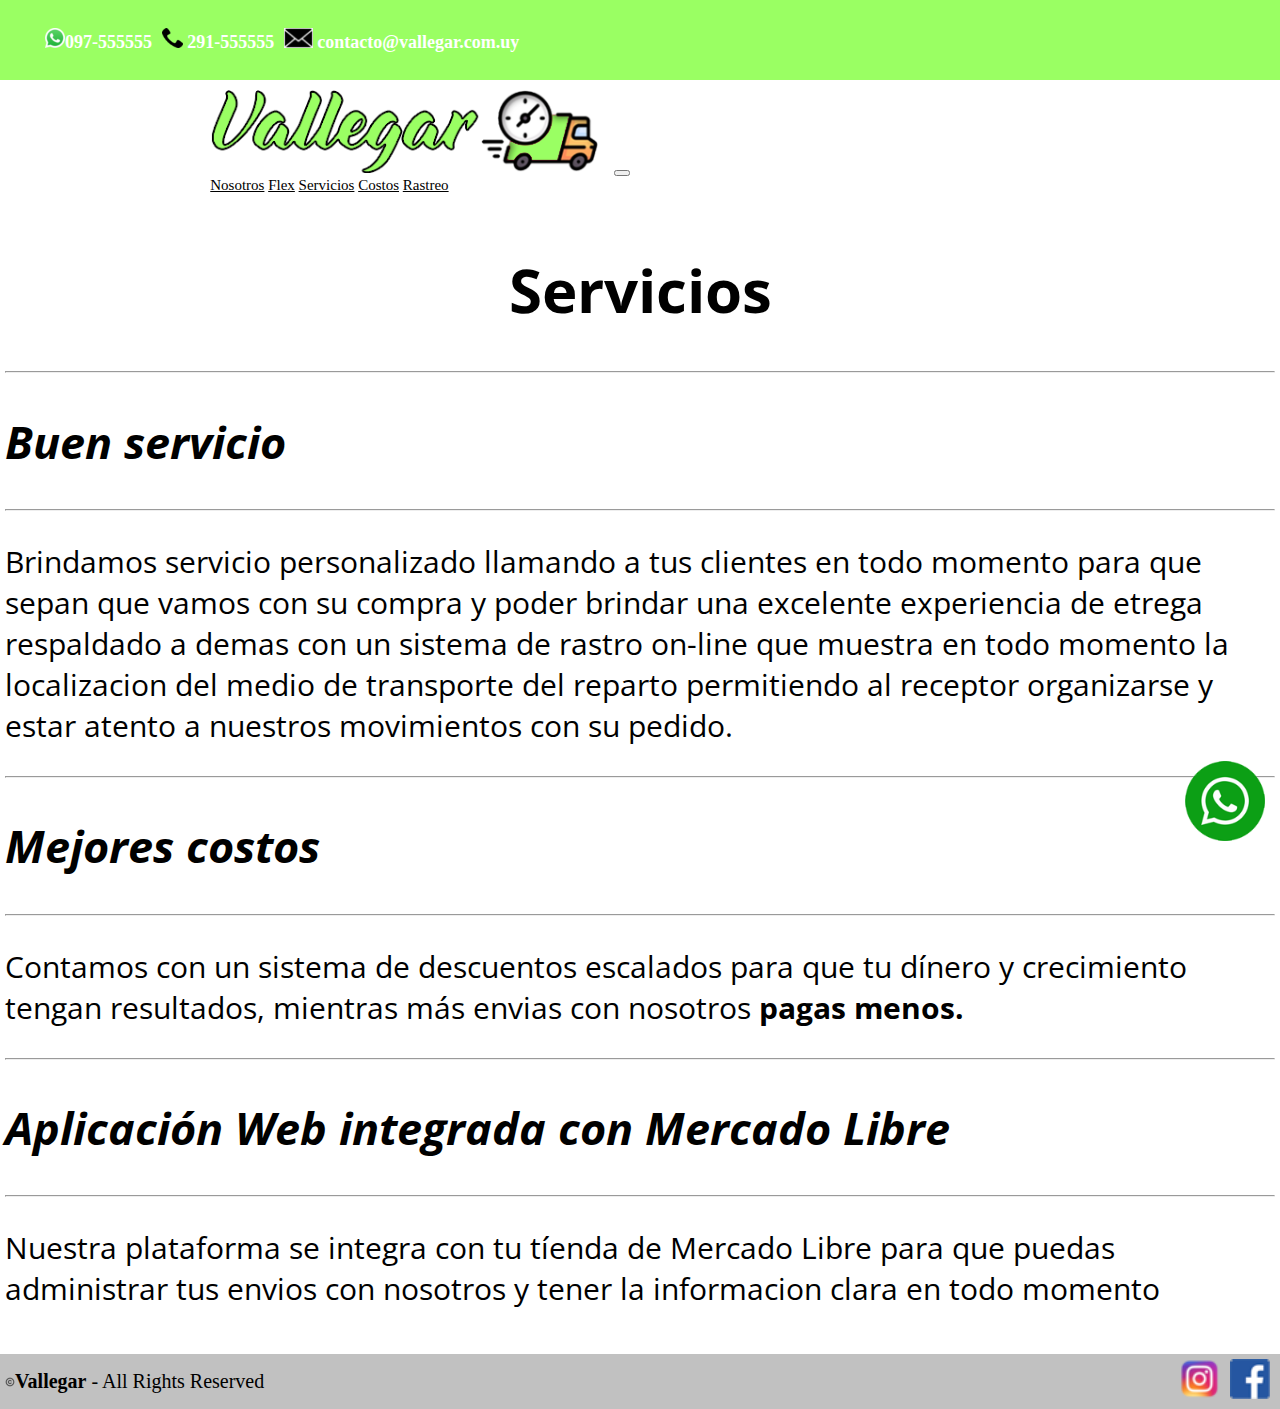
<file: pages/servicios.html>
<!DOCTYPE html>
<html lang="esp">
<head>
    <meta charset="UTF-8">
    <meta http-equiv="X-UA-Compatible" content="IE=edge">
    <meta name="viewport" content="width=device-width, initial-scale=1.0">

    <!--CSS BOOTSTRAP-->
    <link href="https://cdn.jsdelivr.net/npm/bootstrap@5.1.3/dist/css/bootstrap.min.css" rel="stylesheet" integrity="sha384-1BmE4kWBq78iYhFldvKuhfTAU6auU8tT94WrHftjDbrCEXSU1oBoqyl2QvZ6jIW3" crossorigin="anonymous">

    <link rel="icon" href="https://dummyimage.com/100x100/000/fff&text=mini-logo">
    <link rel="preconnect" href="https://fonts.googleapis.com">
    <link rel="preconnect" href="https://fonts.gstatic.com" crossorigin>
    <link href="https://fonts.googleapis.com/css2?family=Open+Sans:wght@300&display=swap" rel="stylesheet">
    <link rel="stylesheet" href="../assets/css/main.css">


    <title>Vallegar Envíos Flex</title>
</head>
<body>

    <div>
        <header class="grid-container-2s-header">

            <div class="header-top">
                <ul>
                    <li>
                        <a href="https://api.whatsapp.com/send?phone=59897555555&text=Hola%20necesito%20informaci%C3%B3n%20sobre%3A" target="_blank"><img src="../assets/img/wp_logo_1.png" alt="whatsapp">097-555555</a>
                    </li>
                    <li>
                        <img src="../assets/img/telefono.png" alt="telefono"> <span>291-555555</span>
                    </li>
                    <li>
                        <img src="../assets/img/carta.png" alt="email"> <span>contacto@vallegar.com.uy</span>
                    </li>
                </ul>
            </div>
            
            <!--bootstrap nav-->
            <nav class="navbar navbar-expand-lg navbar-light bg-light justify-content-end">
                <div class="container-fluid">
                  <a class="navbar-brand" href="../index.html"><img class="nav-logo" src="../assets/img/logo.png" alt="logo vallegar"></a>
                  <button class="navbar-toggler" type="button" data-bs-toggle="collapse" data-bs-target="#navbarNavAltMarkup" aria-controls="navbarNavAltMarkup" aria-expanded="false" aria-label="Toggle navigation">
                    <span class="navbar-toggler-icon"></span>
                  </button>
                  <div class="collapse navbar-collapse" id="navbarNavAltMarkup">
                    <div class="navbar-nav">
                      <a class="nav-link" aria-current="page" href="../index.html">Nosotros</a>
                      <a class="nav-link" href="env_flex.html">Flex</a>
                      <a class="nav-link active" href="servicios.html">Servicios</a>
                      <a class="nav-link" href="costos.html">Costos</a>
                      <a class="nav-link" href="rastreo.html">Rastreo</a>
                    </div>
                  </div>
                </div>
            </nav>
            
        </header>

        <main>

            <section>
                <h1>Servicios</h1>
                <hr>
            </section>
            
            <section class="container-fluid">
                <div class="row">
                    <div class="col">    
                        <h2>Buen servicio</h2>
                        <hr>
                        <p>Brindamos servicio personalizado llamando a tus clientes en todo momento para que sepan que vamos con su compra y poder brindar una excelente experiencia de etrega respaldado a demas con un sistema de rastro on-line que muestra en todo momento la localizacion del medio de transporte del reparto permitiendo al receptor organizarse y estar atento a nuestros movimientos con su pedido.</p>
                    </div>
                <div>

                
            </section>
    
            <section class="container-fluid">
                <div class="row">
                    <div class="col">
                        <hr>
                        <h2>Mejores costos</h2>
                        <hr>
                        <p>Contamos con un sistema de descuentos escalados para que tu dínero y crecimiento tengan resultados, mientras más envias con nosotros <b> pagas menos.</b></p>
                    </div>
                </div>
            </section>
    
            <section class="container-fluid">
                <div class="row">
                    <div class="col">
                        <hr>
                        <h2>Aplicación Web integrada con Mercado Libre</h2>
                        <hr>
                        <p>Nuestra plataforma se integra con tu tíenda de Mercado Libre para que puedas administrar tus envios con nosotros y tener la informacion clara en todo momento
                        </p>
                    </div>
                </div>
            </section>

            <div class="wp_float">
                <a href="https://api.whatsapp.com/send?phone=+59897555555&text=Hola%20necesito%20informaci%C3%B3n%20sobre%3A" target="_blank"><img src="../assets/img/flot_wp.PNG" alt=""></a>
            </div>

        </main>

        <footer class="grid-container-2s">

            <div class="center">
                <img src="../assets/img/Copy.png" alt="copyright"> <span><b>Vallegar</b> - All Rights Reserved</span>
            </div>

            <div class="redes">
                <ul>
                    <li>
                        <a href="https://www.instagram.com/" target="_blank"><img src="../assets/img/instagram.png" alt="instagram"></a>
                    </li>
                    <li>
                        <a href="https://www.facebook.com/" target="_blank"><img src="../assets/img/face.png" alt="facebook"></a>
                    </li>
                </ul>
            </div>

        </footer>

        
    </div>

    <script src="https://cdn.jsdelivr.net/npm/bootstrap@5.1.3/dist/js/bootstrap.bundle.min.js" integrity="sha384-ka7Sk0Gln4gmtz2MlQnikT1wXgYsOg+OMhuP+IlRH9sENBO0LRn5q+8nbTov4+1p" crossorigin="anonymous"></script>
    
</body>
</html>
</file>
<file: assets/css/main.css>
body {
    background-color: #ffffff;
    margin: 0;
}

main {
    font-family: 'Open Sans', sans-serif;
    font-size: 30px;
}

footer {
    background-color:  #c1c1c1;
    font-size: 20px;
    margin-top: 10px;
}

h1{
    text-align: center;
}

h2 {
    font-style: italic;
}

main section img {
    border-radius: 10px;
    width: 90%;
}

.grid-container-all {
    display: grid;
    grid-template-columns: 100%;
    grid-template-rows: auto auto auto auto;
}

.grid-container-2s, .grid-container-2s-header{
    display: grid;
    grid-template-columns: 50% 50%;

}

.grid-container-2s-header{

    grid-template-rows: 80px auto;

}

.nav-logo{
    width: 400px;
}

.div-titulo, .header-top{
    grid-column: 1 / span 2;
}

main , footer, .logo {
    padding: 5px;
}

ul li a {

    text-decoration: none;
    text-transform: uppercase;

}

nav ul li a:hover {

    background-color: #7ffca0;
    border-radius: 5px;


}

.header-top, nav, .logo, .center, .redes {
    display: flex;
    align-items:center; 
}

.redes, nav{
    justify-content: right;
}

.navbar{
    background-color: #ffffff;
}

.redes img {
    height: 40px;
}

.header-top {

    font-weight: bold;
    color: #ffffff;
    background-color: #9AFF63;
    font-size: 18px;

}

header ul, footer ul {
    list-style-type:none;
    margin: 0px;
    display: flex;
}

header ul li, footer ul li {
    padding: 0 5px;
}

header ul li img {
    height: 20px;
}

nav {
    font-size: 15px;
    margin: 10px;
}

nav li + li:before{ 
    content: " | "; padding: 0 5px; 
}

.banner img{
    width: 100%;
    height: 650px;
}

.wp_float {
    position: fixed;
    bottom: 50px;
    right: 15px;
}

table {
    width: auto;
    border: 5px solid #9AFF63;
 }

tr td {
    white-space: nowrap;
}

.tabla {
    width: 100%;
    overflow-x: auto;
}

 th, td {
    text-align: left;
    vertical-align: top;
    border: 5px solid #9AFF63;
 }

.rastreo {
    
    width: 450px;
    border: 1px solid #393939;
    border-radius: 5px 5px 5px 5px;
    color: #393939;
    padding: 50px;
    
 }

 .boton {
    margin-top: 15px;
    font-size: medium;
    height: 50px;
    border-radius: 10px;
 }

 .tex-input {
    width: auto;
    height: 50px;
    font-size: 30px;
    border-radius: 10px;
 }
 

 .boton {
    margin-top: 15px;
    font-size: medium;
    height: 50px;
    border-radius: 10px;
 }

 .tex-input {
    width: auto;
    height: 50px;
    font-size: 30px;
    border-radius: 10px;
 }

 .justi{
     justify-content: center;
 }

 .ani-img-1:hover {
    box-shadow: 0px 0px 15px 15px #9AFF63;
    -webkit-box-shadow: 0px 0px 15px 15px #9AFF63;
    -webkit-transform: rotateY(180deg);

 }

 nav a {
     color: black;
 }

 .header-top a {
     color: white;
 }

 
 .ani-img-2 {

    opacity: 0.8;
    border: 10px solid #eee;
    -webkit-transition: all 0.5s ease;
    -moz-transition: all 0.5s ease;
    -o-transition: all 0.5s ease;
    -webkit-box-reflect: below 0px -webkit-gradient(linear, left top, left bottom, from(transparent), color-stop(.7, transparent), to(rgba(0,0,0,0.1)));
}


 .ani-img-2:hover {
    opacity: 1;
    -webkit-box-reflect: below 0px -webkit-gradient(linear, left top, left bottom, from(transparent), color-stop(.7, transparent), to(rgba(0,0,0,0.4)));
    -webkit-box-shadow: 0px 0px 10px #ffffffcc;
    -moz-box-shadow: 0px 0px 10px #ffffffcc;
    box-shadow: 0px 0px 10px #ffffffcc;
}


.wp_float img {
    height: 80px;
}


.wp_float:hover{

    -webkit-transform:scale(1.2);transform:scale(1.2);

}
 
 @media all and (max-width: 1045px) { 

    .nav-logo{
        width: 300px;
    }

    section, nav , .logo{
        grid-column: 1 / span 2;
    }

    nav, .logo, .header-top {
        font-size: 14px;
        justify-content: center;
        align-items: center;
    }

    .banner img{
        width: 100%;
        height: 380px;
    }

    h2, h3 {
        font-size: 35px;
    }

    p {
        font-size: 22px;
    }

    .wp_float img {
        height: 70px;
    }
 }

@media all and (max-width: 550px) {

    .nav-logo{
        width: 200px;
    }

    h2, h3 {
        font-size: 25px;
    }

    p {
        font-size: 19px;
    }

    .grid-container-all {
        grid-template-rows: 250px auto auto 50px;
    }

    .banner img{
        width: 100%;
        height: 200px;
    }

    main section img {
        width: 90%;
    }

    .wp_float img {
        height: 60px;
    }

    footer {
        font-size: 12px;
    }


    .header-top ul li img {
        height: 15px;
    }

    nav, .logo, .header-top {
        font-size: 14px;
        justify-content: center;
        align-items: center;
    }

    nav ul li {
        padding: 0px;
    }

    nav li + li:before{ 
        content: " | "; padding: 0 2px; 
    }

    nav ul, .header-top ul {
        padding: 0px;
        flex-wrap:wrap;

    }

    .redes img {
        height: 30px;
    }

    .logo img{
        width: 100%;
    }

    .rastreo {
        width: 280px;
        padding: 30px;

    }

    .tex-input{
        width: 220px;
    }

}
</file>
